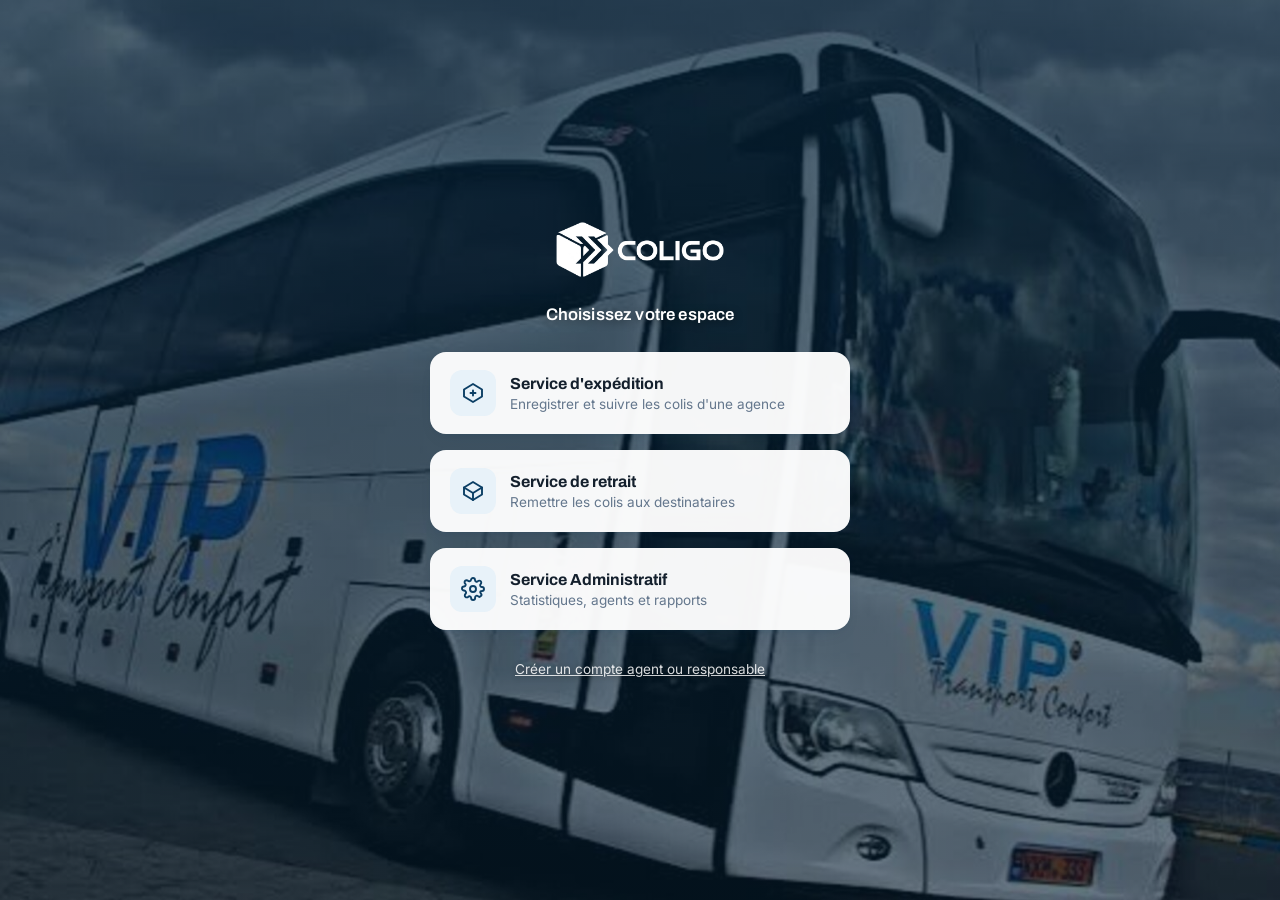
<file: hub.html>
<!DOCTYPE html>
<html lang="fr">
<head>
<meta charset="UTF-8">
<meta name="viewport" content="width=device-width, initial-scale=1.0">
<title>COLIGO — Choisir un espace</title>
<link rel="manifest" href="manifest-agent.json">
<meta name="theme-color" content="#0C3F65">
<link rel="apple-touch-icon" href="assets/icons/apple-touch-icon.png">
<meta name="apple-mobile-web-app-capable" content="yes">
<meta name="apple-mobile-web-app-status-bar-style" content="black-translucent">
<meta name="mobile-web-app-capable" content="yes">
<script src="js/pwa-register.js"></script>
<link rel="icon" type="image/png" href="assets/favicon-coligo.png">
<link rel="stylesheet" href="css/theme.css">
<style>
  body { margin: 0; min-height: 100vh; }
  .hub-wrap {
    min-height: 100vh;
    display: flex;
    flex-direction: column;
    align-items: center;
    justify-content: center;
    padding: 32px 20px;
  }
  .hub-logo { width: 168px; margin-bottom: 28px; }
  .hub-title {
    color: #fff;
    font-family: var(--font-display);
    font-size: 1.05rem;
    font-weight: 600;
    letter-spacing: .01em;
    margin: 0 0 28px;
    text-shadow: 0 2px 10px rgba(0,0,0,.45);
  }
  .hub-grid {
    display: grid;
    gap: 16px;
    width: 100%;
    max-width: 420px;
  }
  .hub-card {
    display: flex;
    align-items: center;
    gap: 14px;
    background: rgba(255,255,255,0.96);
    border-radius: 16px;
    padding: 18px 20px;
    text-decoration: none;
    box-shadow: var(--lift-2);
    transition: transform .15s ease, box-shadow .15s ease;
  }
  .hub-card:hover { transform: translateY(-2px); box-shadow: var(--lift-3); }
  .hub-card-icon {
    width: 46px; height: 46px; border-radius: 12px;
    display: grid; place-items: center;
    background: var(--brand-wash);
    color: var(--brand-deep);
    flex-shrink: 0;
  }
  .hub-card-icon svg { width: 24px; height: 24px; }
  .hub-card-text { min-width: 0; }
  .hub-card-title { font-family: var(--font-display); font-weight: 700; color: var(--ink); font-size: 1rem; }
  .hub-card-sub { color: var(--muted); font-size: .85rem; margin-top: 2px; }
  .hub-foot { margin-top: 28px; text-align: center; }
  .hub-foot a {
    color: #fff; font-size: .85rem; text-decoration: underline;
    opacity: .85; text-shadow: 0 1px 6px rgba(0,0,0,.4);
  }
</style>
</head>
<body class="app-bg">

  <div class="hub-wrap">
    <img src="assets/logo-coligo-blanc.png" alt="COLIGO" class="hub-logo">
    <p class="hub-title">Choisissez votre espace</p>

    <div class="hub-grid">
      <a href="agent.html" class="hub-card">
        <span class="hub-card-icon">
          <svg viewBox="0 0 24 24" fill="none" stroke="currentColor" stroke-width="1.9" stroke-linecap="round" stroke-linejoin="round"><path d="M21 8.5 12 3 3 8.5v7L12 21l9-5.5z"/><path d="M12 9.5v5M9.5 12h5"/></svg>
        </span>
        <span class="hub-card-text">
          <span class="hub-card-title">Service d'expédition</span><br>
          <span class="hub-card-sub">Enregistrer et suivre les colis d'une agence</span>
        </span>
      </a>

      <a href="retrait.html" class="hub-card">
        <span class="hub-card-icon">
          <svg viewBox="0 0 24 24" fill="none" stroke="currentColor" stroke-width="1.9" stroke-linecap="round" stroke-linejoin="round"><path d="M21 8.5 12 3 3 8.5v7L12 21l9-5.5z"/><path d="M3 8.5 12 14l9-5.5M12 14v7"/></svg>
        </span>
        <span class="hub-card-text">
          <span class="hub-card-title">Service de retrait</span><br>
          <span class="hub-card-sub">Remettre les colis aux destinataires</span>
        </span>
      </a>

      <a href="Admin.html" class="hub-card">
        <span class="hub-card-icon">
          <svg viewBox="0 0 24 24" fill="none" stroke="currentColor" stroke-width="1.9" stroke-linecap="round" stroke-linejoin="round"><circle cx="12" cy="12" r="3"/><path d="M19.4 14.5a1.6 1.6 0 0 0 .33 1.78l.06.06a2 2 0 1 1-2.83 2.83l-.06-.06a1.6 1.6 0 0 0-1.78-.33 1.6 1.6 0 0 0-1 1.47V21a2 2 0 1 1-4 0v-.1a1.6 1.6 0 0 0-1.05-1.47 1.6 1.6 0 0 0-1.77.33l-.07.06a2 2 0 1 1-2.83-2.83l.06-.06A1.6 1.6 0 0 0 4.6 14.5 1.6 1.6 0 0 0 3.14 13.5H3a2 2 0 1 1 0-4h.1a1.6 1.6 0 0 0 1.46-1.05 1.6 1.6 0 0 0-.32-1.77l-.07-.07a2 2 0 1 1 2.83-2.83l.06.06a1.6 1.6 0 0 0 1.78.33h.08A1.6 1.6 0 0 0 10 2.74V3a2 2 0 1 1 4 0v.1a1.6 1.6 0 0 0 1 1.46 1.6 1.6 0 0 0 1.78-.32l.06-.07a2 2 0 1 1 2.83 2.83l-.06.06a1.6 1.6 0 0 0-.33 1.78V9a1.6 1.6 0 0 0 1.47 1H21a2 2 0 1 1 0 4h-.1a1.6 1.6 0 0 0-1.47 1z"/></svg>
        </span>
        <span class="hub-card-text">
          <span class="hub-card-title">Service Administratif</span><br>
          <span class="hub-card-sub">Statistiques, agents et rapports</span>
        </span>
      </a>
    </div>

    <div class="hub-foot">
      <a href="signup.html">Créer un compte agent ou responsable</a>
    </div>
  </div>

<script src="js/install.js" defer></script>
</body>
</html>
</file>
<file: css/theme.css>
/* ==========================================================
   COLIGO — socle visuel commun
   ----------------------------------------------------------
   Chargé par TOUTES les pages (index, agent, retrait, Admin,
   signup). Contient :
     1. les couleurs de la marque (une seule source de vérité)
     2. le fond photo + son voile
     3. le rail de navigation latéral (identique agent/retraits)
     4. les réglages typographiques communs

   Logo : assets/logo-coligo.png (version couleur, pour fonds
   clairs) et assets/logo-coligo-blanc.png (version blanche, pour
   les fonds sombres : rails, en-tête de l'accueil client).
   Si vous changez de charte, il suffit de modifier les variables
   ci-dessous : tout le reste de l'application suit.
   ========================================================== */

@import url('https://fonts.googleapis.com/css2?family=Archivo:wght@500;600;700&family=Inter:wght@400;500;600;700&display=swap');

:root {
  /* ---- Bleu de marque (chrome : boutons, liens, états actifs) ---- */
  --brand-deep:   #0C3F65;   /* rails, en-têtes sombres        */
  --brand-dark:   #14537E;   /* survol des actions             */
  --brand:        #1D6FA8;   /* couleur d'action principale    */
  --brand-bright: #368AC8;   /* bleu d'accent (survols, états) */
  --brand-wash:   #E8F2F9;   /* fonds teintés légers           */
  --brand-wash-2: #D3E6F4;

  /* ---- Signalisation : ces couleurs veulent dire quelque chose ---- */
  --st-wait:      #5B6B7F;   --st-wait-bg:   #EDF1F6;  /* Enregistré */
  --st-move:      #0E6F94;   --st-move-bg:   #E2F1F8;  /* En transit */
  --st-ready:     #B4690E;   --st-ready-bg:  #FDF2E2;  /* Disponible */
  --st-done:      #15795A;   --st-done-bg:   #E5F4EF;  /* Retiré     */
  --danger:       #B42318;   --danger-bg:    #FDECEA;
  --ok:           #15795A;   --ok-bg:        #E5F4EF;
  --warn:         #B4690E;   --warn-bg:      #FDF2E2;

  /* ---- Neutres ---- */
  --ink:      #14202D;
  --ink-2:    #33455A;
  --muted:    #64778D;
  --line:     #DCE5EE;
  --line-2:   #EFF3F7;
  --surface:  #FFFFFF;
  --canvas:   #F4F7FA;

  /* ---- Ombres : une seule, déclinée par profondeur ---- */
  --lift-1: 0 1px 2px rgba(12, 63, 101, 0.06);
  --lift-2: 0 2px 4px rgba(12, 63, 101, 0.06), 0 8px 20px -12px rgba(12, 63, 101, 0.22);
  --lift-3: 0 4px 10px rgba(12, 63, 101, 0.08), 0 24px 48px -24px rgba(12, 63, 101, 0.35);

  --rail-w: 252px;

  --font-display: 'Archivo', 'Segoe UI', system-ui, sans-serif;
  --font-body:    'Inter', 'Segoe UI', system-ui, sans-serif;
}

* { box-sizing: border-box; }

/* ==========================================================
   1. Fond photo
   ----------------------------------------------------------
   La photo est volontairement floutée et assombrie (voir le
   filter ci-dessous) : elle sert d'ambiance en arrière-plan, pas
   de visuel à regarder en détail. Pour en changer, il suffit de
   modifier --fond-photo ci-dessous (une URL, ou un fichier posé
   dans assets/, ex. url('assets/fond.jpg')).

   La lisibilité ne dépend pas de la photo :
     - tout le contenu repose sur des cartes blanches opaques ;
     - les rares textes posés directement sur le fond (titres de
       page, en-tête de l'accueil) sont portés par une « plaque »
       claire (.photo-plate), quelle que soit la photo choisie ;
     - si la photo ne charge pas, le dégradé bleu de la marque
       prend le relais.

   Photo actuelle : le car "VIP Transport Confort" blanc que vous avez
   fourni, seul (assets/bus-vip-confort-fond.jpg). Floutée et assombrie
   ci-dessous pour rester une simple ambiance de fond.
   ========================================================== */

:root {
  --fond-photo: url('../assets/bus-vip-confort-fond.jpg');
}

.app-bg::before {
  content: '';
  position: fixed;
  inset: -20px;
  background-color: var(--brand-deep);
  background-image:
    var(--fond-photo),
    linear-gradient(160deg, #0C3F65 0%, #1D6FA8 55%, #368AC8 100%);
  background-size: cover;
  background-position: center;
  background-repeat: no-repeat;
  filter: blur(3px) brightness(0.5) saturate(1.15);
  z-index: -1;
}

/* Plaque de lisibilité : pour le texte posé directement sur la photo. */
.photo-plate,
header:has(> .on-photo) {
  background: rgba(255, 255, 255, 0.90);
  -webkit-backdrop-filter: blur(10px) saturate(1.1);
  backdrop-filter: blur(10px) saturate(1.1);
  border: 1px solid rgba(255, 255, 255, 0.75);
  border-radius: 16px;
  padding: 12px 20px;
  box-shadow: var(--lift-2);
  width: fit-content;
  max-width: 100%;
}
.photo-plate-center { margin-left: auto; margin-right: auto; }

/* Texte sur plaque : couleurs franches. (Le halo blanc ne sert que de
   secours aux navigateurs qui ne connaissent pas :has().) */
.on-photo {
  color: var(--ink);
  text-shadow: 0 1px 0 rgba(255, 255, 255, 0.9), 0 0 14px rgba(255, 255, 255, 0.8);
}
.on-photo-sub {
  color: var(--ink-2);
  text-shadow: 0 1px 0 rgba(255, 255, 255, 0.85);
}
.photo-plate .on-photo, .photo-plate .on-photo-sub,
header:has(> .on-photo) .on-photo, header:has(> .on-photo) .on-photo-sub { text-shadow: none; }

/* Logo COLIGO : image transparente, hauteur fixée, largeur automatique. */
.brand-img { display: block; height: auto; width: auto; max-width: 100%; }
.brand-img-sm { height: 26px; }
.brand-img-md { height: 34px; }
.brand-img-lg { height: 44px; }

/* ==========================================================
   2. Typographie
   ========================================================== */

body {
  font-family: var(--font-body);
  color: var(--ink);
  -webkit-font-smoothing: antialiased;
  text-rendering: optimizeLegibility;
}

h1, h2, h3, .display {
  font-family: var(--font-display);
  letter-spacing: -0.014em;
}

/* Numéros de suivi, montants, dates : chiffres de largeur fixe,
   pour qu'ils s'alignent en colonne dans les tableaux. */
table, .nums, input[type="number"], .numero, td, th {
  font-variant-numeric: tabular-nums;
  font-feature-settings: 'tnum' 1;
}

.numero {
  font-family: var(--font-display);
  font-weight: 600;
  letter-spacing: 0.01em;
}

/* ==========================================================
   3. Rail de navigation latéral
   ----------------------------------------------------------
   Utilisé tel quel par agent.html et retrait.html, et repris
   à l'identique par .admin-sidebar dans css/admin.css.
   ========================================================== */

.rail {
  background: linear-gradient(175deg, var(--brand-deep) 0%, #08314F 100%);
  color: #E6EFF7;
}

.rail-brand-name {
  font-family: var(--font-display);
  font-weight: 700;
  color: #FFFFFF;
  letter-spacing: -0.02em;
}
.rail-brand-sub {
  font-size: 0.68rem;
  color: #8FB4D2;
  letter-spacing: 0.02em;
}

.rail-item {
  display: flex;
  align-items: flex-start;   /* l'icône reste alignée sur la 1re ligne
                                quand le libellé passe sur deux lignes */
  gap: 11px;
  line-height: 1.35;
  width: 100%;
  text-align: left;
  padding: 11px 14px;
  border-radius: 9px;
  font-size: 0.895rem;
  font-weight: 500;
  color: #B9D0E4;
  background: transparent;
  border: 0;
  border-left: 3px solid transparent;
  cursor: pointer;
  transition: background 0.15s, color 0.15s;
}
.rail-item:hover { background: rgba(255, 255, 255, 0.07); color: #FFFFFF; }
.rail-item.is-active {
  background: rgba(54, 138, 200, 0.22);
  border-left-color: var(--brand-bright);
  color: #FFFFFF;
  font-weight: 600;
}
.rail-item svg { width: 17px; height: 17px; flex: none; opacity: 0.9; margin-top: 1px; }
.rail-item.is-active svg { opacity: 1; }

.rail-divider { border-top: 1px solid rgba(255, 255, 255, 0.13); }

.rail-avatar {
  background: var(--brand-bright);
  color: #052033;
  font-family: var(--font-display);
  font-weight: 700;
}
.rail-who-name { color: #FFFFFF; }
.rail-who-sub  { color: #8FB4D2; }

.rail-logout {
  color: #C2D6E7;
}
.rail-logout:hover {
  background: rgba(180, 35, 24, 0.24);
  color: #FFD9D5;
}

/* ==========================================================
   4. Détails partagés
   ========================================================== */

/* Messages d'état (utilisés par signup.js). Ils disent ce qui s'est
   passé et comment s'en sortir : ni excuse, ni formulation vague. */
.error-box {
  background: var(--danger-bg); color: var(--danger);
  border: 1px solid #F6C9C4; border-radius: 10px;
  padding: 11px 14px; font-size: 0.88rem; margin-bottom: 14px;
}
.success-box {
  background: var(--ok-bg); color: var(--ok);
  border: 1px solid #B9E2D3; border-radius: 10px;
  padding: 11px 14px; font-size: 0.88rem; margin-bottom: 14px;
}
.success-box a { color: var(--ok); font-weight: 600; text-decoration: underline; }

:focus-visible {
  outline: 2px solid var(--brand-bright);
  outline-offset: 2px;
  border-radius: 4px;
}

.btn-spinner {
  display: inline-block;
  width: 13px; height: 13px;
  margin-right: 6px;
  vertical-align: -2px;
  border: 2px solid currentColor;
  border-right-color: transparent;
  border-radius: 50%;
  animation: btn-spin 0.6s linear infinite;
}
@keyframes btn-spin { to { transform: rotate(360deg); } }

/* Barres de défilement discrètes, dans le ton de l'interface. */
/* Tableaux un peu plus denses partout : moins de risque de dépassement
   horizontal, tout en restant lisible. */
table { font-size: 0.86em; }
table th, table td { padding-top: 0.5rem; padding-bottom: 0.5rem; }

* {
  scrollbar-width: thin;
  scrollbar-color: #B9C7D6 transparent;
}
*::-webkit-scrollbar { width: 9px; height: 9px; }
*::-webkit-scrollbar-track { background: transparent; }
*::-webkit-scrollbar-thumb {
  background: #B9C7D6;
  border-radius: 99px;
  border: 2px solid transparent;
  background-clip: content-box;
}
*::-webkit-scrollbar-thumb:hover { background: #93A6B9; background-clip: content-box; }

@media (prefers-reduced-motion: reduce) {
  *, *::before, *::after {
    animation-duration: 0.01ms !important;
    animation-iteration-count: 1 !important;
    transition-duration: 0.01ms !important;
  }
}

/* ==========================================================
   5. Messagerie interne (agent.html, retrait.html, Admin.html)
   ----------------------------------------------------------
   Le composant est construit par js/messagerie.js et stylé ICI,
   sans dépendre ni de Tailwind ni de admin.css : c'est ce qui le
   rend identique dans les trois espaces.
   ========================================================== */

.msg-badge {
  display: inline-flex; align-items: center; justify-content: center;
  min-width: 18px; height: 18px; padding: 0 5px;
  border-radius: 999px;
  background: var(--danger);
  color: #fff;
  font-size: 0.68rem; font-weight: 700;
  margin-left: auto;
}
/* Sélecteur à deux classes : l'emporte toujours sur .msg-badge, quel que
   soit l'ordre de chargement entre theme.css et le Tailwind du CDN. */
.msg-badge.hidden { display: none; }


/* ==========================================================
   Messagerie — présentation façon WhatsApp
   ----------------------------------------------------------
   Deux colonnes : liste des discussions à gauche, conversation
   ouverte (bulles) à droite. Sur mobile, une seule colonne à la
   fois (on bascule entre les deux). Construit par js/messagerie.js.
   ========================================================== */

.msg-shell {
  --wa-header: #075E54;
  --wa-header-dark: #054C40;
  --wa-bg: #E9E0D3;
  --wa-sent: #DCF8C6;
  --wa-received: #FFFFFF;
  --wa-accent: #25D366;
  font-family: var(--font-body); color: var(--ink);
  border: 1px solid var(--line);
  border-radius: 14px;
  overflow: hidden;
  box-shadow: var(--lift-2, 0 2px 10px rgba(12,63,101,0.08));
  display: flex;
  height: min(74vh, 640px);
  min-height: 420px;
  background: var(--surface);
}
.msg-shell *, .msg-shell *::before, .msg-shell *::after { box-sizing: border-box; }
.msg-shell [hidden] { display: none !important; }

/* ---------- Colonne de gauche : liste des discussions ---------- */

.msg-sidebar {
  width: 340px; flex: none;
  display: flex; flex-direction: column;
  border-right: 1px solid var(--line);
  background: var(--surface);
}
.msg-sidebar-head {
  background: var(--wa-header); color: #fff;
  padding: 16px 18px;
  display: flex; align-items: center; justify-content: space-between; gap: 10px;
}
.msg-sidebar-head h3 { margin: 0; font-size: 1.05rem; font-weight: 700; }
.msg-nouvelle-btn {
  display: inline-flex; align-items: center; justify-content: center;
  width: 34px; height: 34px; border-radius: 50%;
  background: rgba(255,255,255,0.14); border: none; color: #fff; cursor: pointer;
}
.msg-nouvelle-btn:hover { background: rgba(255,255,255,0.24); }
.msg-nouvelle-btn svg { width: 18px; height: 18px; }

.msg-conv-liste { flex: 1; overflow-y: auto; }
.msg-conv-empty { color: var(--muted); font-size: 0.88rem; padding: 24px 18px; text-align: center; }

.msg-conv-item {
  display: flex; align-items: center; gap: 12px;
  padding: 12px 16px; cursor: pointer;
  border-bottom: 1px solid var(--line-2);
  background: transparent;
}
.msg-conv-item:hover { background: var(--brand-wash); }
.msg-conv-item.is-active { background: var(--brand-wash-2); }

.msg-avatar {
  flex: none; width: 44px; height: 44px; border-radius: 50%;
  display: flex; align-items: center; justify-content: center;
  color: #fff; font-weight: 700; font-size: 0.95rem;
  background: var(--brand-bright);
}
.msg-avatar.is-broadcast { background: var(--wa-header); }
.msg-avatar svg { width: 22px; height: 22px; }

.msg-conv-body { flex: 1; min-width: 0; }
.msg-conv-top { display: flex; align-items: baseline; justify-content: space-between; gap: 8px; }
.msg-conv-nom { font-weight: 600; font-size: 0.93rem; color: var(--ink); white-space: nowrap; overflow: hidden; text-overflow: ellipsis; }
.msg-conv-heure { font-size: 0.72rem; color: var(--muted); flex: none; }
.msg-conv-bottom { display: flex; align-items: center; justify-content: space-between; gap: 8px; margin-top: 2px; }
.msg-conv-apercu {
  font-size: 0.83rem; color: var(--muted);
  white-space: nowrap; overflow: hidden; text-overflow: ellipsis;
}
.msg-conv-badge {
  flex: none; min-width: 20px; height: 20px; padding: 0 6px;
  border-radius: 999px; background: var(--wa-accent); color: #fff;
  font-size: 0.7rem; font-weight: 700;
  display: flex; align-items: center; justify-content: center;
}

/* ---------- Colonne de droite : conversation ouverte ---------- */

.msg-thread { flex: 1; display: flex; flex-direction: column; min-width: 0; background: var(--wa-bg); }
.msg-thread-vide {
  flex: 1; display: flex; flex-direction: column; align-items: center; justify-content: center;
  color: var(--muted); font-size: 0.9rem; gap: 10px; text-align: center; padding: 20px;
}
.msg-thread-vide svg { width: 56px; height: 56px; opacity: 0.35; }

.msg-thread-head {
  background: var(--wa-header); color: #fff;
  padding: 10px 16px; display: flex; align-items: center; gap: 12px; flex: none;
}
.msg-retour {
  display: none; background: none; border: none; color: #fff; cursor: pointer; padding: 4px;
}
.msg-retour svg { width: 22px; height: 22px; }
.msg-thread-nom { font-weight: 600; font-size: 0.98rem; }
.msg-thread-sous { font-size: 0.76rem; opacity: 0.85; }

.msg-bulles {
  flex: 1; overflow-y: auto; padding: 16px 5%;
  display: flex; flex-direction: column; gap: 3px;
}
.msg-bulle-ligne { display: flex; margin: 3px 0; }
.msg-bulle-ligne.is-sent { justify-content: flex-end; }
.msg-bulle-ligne.is-received { justify-content: flex-start; }

.msg-bulle {
  max-width: 68%; padding: 7px 9px 6px 10px;
  border-radius: 9px;
  box-shadow: 0 1px 1px rgba(0,0,0,0.08);
  font-size: 0.88rem; line-height: 1.4;
  position: relative;
}
.msg-bulle.is-sent { background: var(--wa-sent); border-top-right-radius: 2px; }
.msg-bulle.is-received { background: var(--wa-received); border-top-left-radius: 2px; }
.msg-bulle-auteur { font-size: 0.78rem; font-weight: 700; color: var(--brand-bright); margin-bottom: 2px; }
.msg-bulle-texte { white-space: pre-wrap; overflow-wrap: anywhere; color: #111b21; margin: 0; }
.msg-bulle-pied {
  display: flex; align-items: center; justify-content: flex-end; gap: 4px;
  font-size: 0.68rem; color: rgba(0,0,0,0.45); margin-top: 2px; margin-left: 12px; float: right;
}
.msg-bulle-pied svg { width: 15px; height: 15px; }
.msg-bulle-supprimer {
  position: absolute; top: -8px; right: -8px;
  width: 22px; height: 22px; border-radius: 50%;
  background: var(--surface); border: 1px solid var(--line); color: var(--danger);
  display: none; align-items: center; justify-content: center; cursor: pointer;
  box-shadow: 0 1px 4px rgba(0,0,0,0.15);
}
.msg-bulle:hover .msg-bulle-supprimer { display: flex; }
.msg-bulle-supprimer svg { width: 12px; height: 12px; }
.msg-bulle.is-received .msg-bulle-supprimer { right: auto; left: -8px; }
/* Écrans tactiles : pas de survol, la corbeille reste visible (discrète). */
@media (hover: none) { .msg-bulle-supprimer { display: flex; opacity: 0.75; } }
.msg-vider-btn {
  display: inline-flex; align-items: center; gap: 6px; flex: none;
  background: rgba(255,255,255,0.14); color: #fff; border: 1px solid rgba(255,255,255,0.3);
  border-radius: 999px; padding: 5px 12px; font-size: 0.78rem; font-weight: 600; cursor: pointer;
}
.msg-vider-btn:hover { background: rgba(255,255,255,0.26); }
.msg-vider-btn svg { width: 14px; height: 14px; }
@media (max-width: 480px) { .msg-vider-btn span { display: none; } }

.msg-jour-separateur {
  align-self: center; background: rgba(255,255,255,0.85); color: var(--muted);
  font-size: 0.72rem; font-weight: 600; padding: 4px 12px; border-radius: 8px;
  margin: 10px 0; box-shadow: 0 1px 1px rgba(0,0,0,0.08);
}

.msg-lecture-seule {
  text-align: center; font-size: 0.78rem; color: var(--muted);
  background: var(--brand-wash); padding: 8px 14px; margin: 0 5% 10px;
  border-radius: 8px;
}

.msg-saisie {
  flex: none; background: var(--surface); border-top: 1px solid var(--line);
  padding: 10px 14px; display: flex; align-items: flex-end; gap: 10px;
}
.msg-saisie textarea {
  flex: 1; resize: none; max-height: 120px;
  border: 1px solid var(--line); border-radius: 20px;
  padding: 10px 16px; font: inherit; font-size: 0.9rem; line-height: 1.35;
  background: var(--line-2); color: var(--ink);
}
.msg-saisie textarea:focus { outline: none; border-color: var(--brand-bright); background: var(--surface); }
.msg-saisie textarea:disabled { opacity: 0.6; cursor: not-allowed; }
.msg-envoyer-btn {
  flex: none; width: 40px; height: 40px; border-radius: 50%; border: none;
  background: var(--wa-accent); color: #fff; cursor: pointer;
  display: flex; align-items: center; justify-content: center;
}
.msg-envoyer-btn:hover { background: #1FAE55; }
.msg-envoyer-btn:disabled { opacity: 0.5; cursor: default; }
.msg-envoyer-btn svg { width: 19px; height: 19px; margin-left: 2px; }

.msg-thread-erreur {
  margin: 0 5% 8px; padding: 8px 13px; border-radius: 9px; font-size: 0.83rem;
  background: var(--danger-bg); color: var(--danger);
}

/* ---------- Fenêtre "Nouvelle discussion" ---------- */

.msg-nouvelle-overlay {
  position: absolute; inset: 0; background: rgba(0,0,0,0.35);
  display: flex; align-items: center; justify-content: center; z-index: 20;
  border-radius: 14px;
}
.msg-nouvelle-panneau {
  background: var(--surface); border-radius: 12px; width: min(380px, 90%);
  max-height: 80%; display: flex; flex-direction: column; overflow: hidden;
  box-shadow: var(--lift-3);
}
.msg-nouvelle-tete {
  background: var(--wa-header); color: #fff; padding: 14px 18px;
  display: flex; align-items: center; justify-content: space-between;
}
.msg-nouvelle-tete h4 { margin: 0; font-size: 1rem; font-weight: 700; }
.msg-nouvelle-fermer { background: none; border: none; color: #fff; cursor: pointer; padding: 4px; }
.msg-nouvelle-fermer svg { width: 18px; height: 18px; }
.msg-nouvelle-liste { overflow-y: auto; padding: 6px 0; }
.msg-nouvelle-groupe-titre {
  font-size: 0.72rem; font-weight: 700; text-transform: uppercase; letter-spacing: 0.04em;
  color: var(--muted); padding: 10px 18px 4px;
}
.msg-nouvelle-item {
  display: flex; align-items: center; gap: 12px; padding: 9px 18px; cursor: pointer;
}
.msg-nouvelle-item:hover { background: var(--brand-wash); }
.msg-nouvelle-item .msg-conv-nom { display: block; }
.msg-nouvelle-item .msg-conv-sous { font-size: 0.78rem; color: var(--muted); }

/* ---------- Bouton cloche (barre du haut, en dehors du composant) ---------- */

.msg-cloche {
  display: inline-flex; align-items: center; gap: 8px;
  padding: 9px 14px; border-radius: 10px;
  border: 1px solid var(--line); background: var(--surface); color: var(--ink);
  cursor: pointer; font: inherit; font-size: 0.88rem; font-weight: 500;
}
.msg-cloche svg { width: 19px; height: 19px; flex: none; }
.msg-cloche:hover { background: var(--brand-wash); }

@media (max-width: 760px) {
  .msg-shell { height: min(80vh, 640px); border-radius: 10px; }
  .msg-sidebar { width: 100%; border-right: none; }
  .msg-sidebar, .msg-thread { display: none; }
  .msg-shell.is-thread-open .msg-thread { display: flex; }
  .msg-shell:not(.is-thread-open) .msg-sidebar { display: flex; }
  .msg-retour { display: inline-flex; align-items: center; justify-content: center; }
  .msg-bulle { max-width: 82%; }
}



/* ==========================================================
   Tableaux ajustés à la largeur de l'écran
   ----------------------------------------------------------
   Les classes tf-1 / tf-2 sont posées automatiquement par js/ui-helpers.js
   quand un tableau est trop large (voir ce fichier pour le principe).
   ========================================================== */

/* Niveau 1 : resserré (numéros, téléphones et montants d'un seul tenant) */
table.tf-1 { font-size: 0.8rem; }
table.tf-1 thead th {
  white-space: normal; padding: 7px 6px; font-size: 0.66rem; line-height: 1.25; letter-spacing: 0.02em;
}
table.tf-1 tbody td {
  white-space: normal; padding: 8px 6px; vertical-align: top; line-height: 1.35; overflow-wrap: break-word;
}
table.tf-1 tbody td.tf-nb, table.tf-1 tbody .tf-nb { white-space: nowrap; }
table.tf-1 .cell-desc { max-width: none; }
table.tf-1 tbody td .badge-statut { padding: 2px 8px; font-size: 0.68rem; }

/* Niveau 2 : plus serré (téléphones et montants peuvent passer sur deux lignes, entre les mots) */
table.tf-2 { font-size: 0.76rem; }
table.tf-2 thead th {
  white-space: normal; padding: 6px 5px; font-size: 0.62rem; line-height: 1.2; letter-spacing: 0.01em;
}
table.tf-2 tbody td {
  white-space: normal; padding: 7px 5px; vertical-align: top; line-height: 1.32; overflow-wrap: break-word;
}
table.tf-2 tbody td.tf-nb, table.tf-2 tbody .tf-nb { white-space: normal; }
table.tf-2 .cell-desc { max-width: none; }
table.tf-2 tbody td .badge-statut { padding: 2px 7px; font-size: 0.64rem; }

/* ==========================================================
   Espace agent — carte « Aperçu du jour » et météo
   ========================================================== */
.apercu-carte {
  background: linear-gradient(145deg, #0C3F65 0%, #1D6FA8 70%, #368AC8 100%);
  color: #fff;
  box-shadow: var(--lift-2, 0 10px 24px -12px rgba(12,63,101,.45));
  min-height: 168px;
}
.apercu-agence {
  font-family: 'Archivo', 'Segoe UI', system-ui, sans-serif;
  font-size: clamp(1.45rem, 2.4vw, 1.9rem);
  font-weight: 800;
  line-height: 1.08;
  letter-spacing: -0.01em;
}
.apercu-date { font-size: 1.05rem; font-weight: 700; line-height: 1.25; }
.apercu-heure {
  font-size: 0.9rem; font-weight: 600; color: rgba(255,255,255,.8);
  font-variant-numeric: tabular-nums;
}

/* ---------- Carte météo : fond animé + texte adapté ---------- */
.meteo-carte {
  position: relative;
  overflow: hidden;
  isolation: isolate;
  min-height: 168px;
  box-shadow: var(--lift-2, 0 10px 24px -12px rgba(12,63,101,.45));
  border: 1px solid rgba(255,255,255,.35);
}
.meteo-fond { position: absolute; inset: 0; z-index: -1; overflow: hidden; }
.meteo-contenu { position: relative; }
.mf-ciel { position: absolute; inset: 0; transition: background .8s ease; }
.mf-voile { position: absolute; inset: 0; }

/* Ciels */
.meteo-scene-soleil .mf-ciel      { background: linear-gradient(160deg, #1B78C9 0%, #3E9BE0 55%, #7CC3F2 100%); }
.meteo-scene-nuageux .mf-ciel     { background: linear-gradient(160deg, #2A6FA8 0%, #5A93C2 60%, #93B9D8 100%); }
.meteo-scene-couvert .mf-ciel     { background: linear-gradient(160deg, #4B5D72 0%, #6E8095 60%, #8D9CAD 100%); }
.meteo-scene-bruine .mf-ciel      { background: linear-gradient(160deg, #405468 0%, #62788E 100%); }
.meteo-scene-pluie .mf-ciel       { background: linear-gradient(160deg, #2D3E52 0%, #4A6078 60%, #5E7389 100%); }
.meteo-scene-pluie-nuit .mf-ciel  { background: linear-gradient(160deg, #0E1726 0%, #1E2D44 100%); }
.meteo-scene-orage .mf-ciel       { background: linear-gradient(160deg, #161C2B 0%, #2B3548 55%, #3C4659 100%); }
.meteo-scene-brouillard .mf-ciel  { background: linear-gradient(160deg, #C9D3DD 0%, #E3E8EE 100%); }
.meteo-scene-nuit .mf-ciel        { background: linear-gradient(160deg, #0A1430 0%, #172A55 60%, #25407A 100%); }
.meteo-scene-nuit-nuageux .mf-ciel{ background: linear-gradient(160deg, #111A2E 0%, #26334D 100%); }

/* Voile de lisibilité : plus dense du côté du texte */
.meteo-texte-sombre .mf-voile { background: linear-gradient(90deg, rgba(5,15,30,.42) 0%, rgba(5,15,30,.18) 55%, rgba(5,15,30,.05) 100%); }
.meteo-texte-clair  .mf-voile { background: linear-gradient(90deg, rgba(255,255,255,.55) 0%, rgba(255,255,255,.2) 60%, rgba(255,255,255,0) 100%); }

/* Couleurs du texte selon le fond */
.meteo-texte-sombre { color: #fff; }
.meteo-texte-sombre .meteo-titre { color: #fff; text-shadow: 0 1px 3px rgba(0,0,0,.35); }
.meteo-texte-sombre .meteo-sous  { color: rgba(255,255,255,.88); text-shadow: 0 1px 2px rgba(0,0,0,.35); }
.meteo-texte-sombre .meteo-temp  { color: #fff; text-shadow: 0 2px 8px rgba(0,0,0,.3); }
.meteo-texte-clair { color: #0F2A44; }
.meteo-texte-clair .meteo-titre { color: #0F2A44; }
.meteo-texte-clair .meteo-sous  { color: #334B63; }
.meteo-texte-clair .meteo-temp  { color: #0C3F65; }

.meteo-temp {
  font-family: 'Archivo', 'Segoe UI', system-ui, sans-serif;
  font-size: 2rem; font-weight: 800; line-height: 1.05;
  font-variant-numeric: tabular-nums;
}
.meteo-icone-principale svg { filter: drop-shadow(0 3px 6px rgba(0,0,0,.25)); }

/* Villes : petites pastilles « verre dépoli », défilement horizontal si besoin */
.meteo-villes {
  display: flex; gap: 6px; overflow-x: auto; padding-bottom: 2px;
  scrollbar-width: thin;
}
.meteo-ville {
  flex: 0 0 auto;
  display: flex; align-items: center; gap: 6px;
  padding: 5px 9px 5px 6px;
  border-radius: 10px;
  -webkit-backdrop-filter: blur(6px); backdrop-filter: blur(6px);
}
.meteo-texte-sombre .meteo-ville { background: rgba(255,255,255,.16); border: 1px solid rgba(255,255,255,.28); }
.meteo-texte-clair  .meteo-ville { background: rgba(255,255,255,.65); border: 1px solid rgba(15,42,68,.12); }
.meteo-ville-nom  { font-size: 10.5px; line-height: 1.1; opacity: .9; max-width: 78px; }
.meteo-ville-temp { font-size: 13px; font-weight: 700; line-height: 1.15; font-variant-numeric: tabular-nums; }

/* Soleil */
.mf-soleil {
  position: absolute; top: -34px; right: -26px; width: 130px; height: 130px; border-radius: 50%;
  background: radial-gradient(circle, #FFE58A 0%, #FFC83D 45%, rgba(255,200,61,0) 72%);
  animation: mf-pulse 5s ease-in-out infinite;
}
.meteo-scene-nuageux .mf-soleil { opacity: .8; }
.mf-rayons {
  position: absolute; inset: -40px; border-radius: 50%;
  background: repeating-conic-gradient(rgba(255,230,140,.28) 0deg 8deg, transparent 8deg 22deg);
  -webkit-mask: radial-gradient(circle, #000 30%, transparent 70%); mask: radial-gradient(circle, #000 30%, transparent 70%);
  animation: mf-tourne 40s linear infinite;
}
/* Lune et étoiles */
.mf-lune {
  position: absolute; top: 14px; right: 26px; width: 46px; height: 46px; border-radius: 50%;
  box-shadow: inset -12px 4px 0 0 #F3F0D7; filter: drop-shadow(0 0 12px rgba(243,240,215,.45));
}
.mf-etoile {
  position: absolute; width: 2px; height: 2px; border-radius: 50%; background: #fff;
  animation: mf-scintille 3s ease-in-out infinite;
}
/* Nuages */
.mf-nuage {
  position: absolute; left: -40%; width: 150px; height: 46px; border-radius: 46px;
  background: rgba(255,255,255,.78);
  transform: scale(var(--echelle, 1));
  animation: mf-derive 55s linear infinite;
}
.mf-nuage::before, .mf-nuage::after { content: ""; position: absolute; background: inherit; border-radius: 50%; }
.mf-nuage::before { width: 62px; height: 62px; top: -30px; left: 24px; }
.mf-nuage::after  { width: 82px; height: 82px; top: -44px; left: 62px; }
.meteo-scene-couvert .mf-nuage, .meteo-scene-bruine .mf-nuage { background: rgba(214,222,232,.55); }
.meteo-scene-pluie .mf-nuage, .meteo-scene-pluie-nuit .mf-nuage,
.meteo-scene-orage .mf-nuage, .meteo-scene-nuit-nuageux .mf-nuage { background: rgba(120,135,158,.45); }
.meteo-scene-brouillard .mf-nuage { background: rgba(255,255,255,.7); }
/* Pluie */
.mf-pluie { position: absolute; inset: 0; transform: rotate(8deg) scale(1.15); }
.mf-pluie span {
  position: absolute; top: -20%; width: 1.5px; height: 16px; border-radius: 2px;
  background: linear-gradient(to bottom, rgba(210,230,255,0), rgba(210,230,255,.95));
  animation: mf-tombe .8s linear infinite;
}
.meteo-scene-bruine .mf-pluie span { height: 8px; }
/* Orage */
.mf-eclair { position: absolute; inset: 0; background: rgba(235,240,255,.9); opacity: 0; animation: mf-flash 7s infinite; }
.mf-foudre {
  position: absolute; top: 6px; right: 18%; width: 26px; height: 78px; fill: #FFE68A;
  filter: drop-shadow(0 0 10px rgba(255,230,138,.9)); opacity: 0; animation: mf-flash 7s infinite;
}
/* Brouillard */
.mf-brume { position: absolute; left: -50%; width: 200%; height: 40px; border-radius: 40px; background: rgba(255,255,255,.6); filter: blur(10px); }
.mf-brume-1 { top: 35%; animation: mf-glisse 18s ease-in-out infinite alternate; }
.mf-brume-2 { top: 68%; animation: mf-glisse 24s ease-in-out infinite alternate-reverse; }

@keyframes mf-tourne { to { transform: rotate(360deg); } }
@keyframes mf-pulse { 0%,100% { transform: scale(1); } 50% { transform: scale(1.06); } }
@keyframes mf-scintille { 0%,100% { opacity: .25; } 50% { opacity: 1; } }
@keyframes mf-derive { from { left: -40%; } to { left: 110%; } }
@keyframes mf-tombe { from { transform: translateY(0); } to { transform: translateY(260px); } }
@keyframes mf-flash {
  0%, 88%, 100% { opacity: 0; }
  89% { opacity: .85; } 90% { opacity: .1; } 91.5% { opacity: .7; } 93% { opacity: 0; }
}
@keyframes mf-glisse { from { transform: translateX(-8%); } to { transform: translateX(8%); } }

@media (prefers-reduced-motion: reduce) {
  .meteo-fond *, .meteo-fond *::before, .meteo-fond *::after { animation: none !important; }
}

/* ==========================================================
   Cartes « Aperçu du jour » + météo : rangée réutilisable
   (Service d'expédition, Service de retrait, Service Administratif)
   Les classes ci-dessous rendent la météo identique même sur la page
   Administration, qui n'utilise pas Tailwind.
   ========================================================== */
.apercu-rangee { display: grid; grid-template-columns: 1fr; gap: 16px; margin-bottom: 24px; }
@media (min-width: 1024px) { .apercu-rangee { grid-template-columns: 2fr 3fr; } }
.apercu-carte { border-radius: 16px; padding: 20px; display: flex; flex-direction: column; justify-content: space-between; }
.apercu-libelle { font-size: 11px; font-weight: 600; text-transform: uppercase; letter-spacing: .14em; color: rgba(255,255,255,.75); }
.apercu-sous { font-size: 12px; color: rgba(255,255,255,.8); margin-top: 6px; }
.apercu-bas { margin-top: 16px; }
.meteo-carte { border-radius: 16px; }
.meteo-contenu { padding: 20px; }
.meteo-entete { display: flex; align-items: center; justify-content: space-between; gap: 12px; margin-bottom: 8px; }
.meteo-entete h2 { margin: 0; font-size: 14px; font-weight: 600; }
.meteo-carte .flex { display: flex; }
.meteo-carte .items-center { align-items: center; }
.meteo-carte .items-baseline { align-items: baseline; }
.meteo-carte .flex-wrap { flex-wrap: wrap; }
.meteo-carte .gap-3 { gap: 12px; }
.meteo-carte .gap-2\.5 { gap: 10px; }
.meteo-carte .shrink-0 { flex-shrink: 0; }
.meteo-carte .min-w-0 { min-width: 0; }
.meteo-carte .text-xs { font-size: 12px; }
.meteo-carte .text-sm { font-size: 14px; }
.meteo-carte .text-\[11px\] { font-size: 11px; }
.meteo-carte .font-semibold { font-weight: 600; }
.meteo-carte .mt-0\.5 { margin-top: 2px; }
.meteo-carte .truncate { overflow: hidden; text-overflow: ellipsis; white-space: nowrap; }
.meteo-carte .inline-block { display: inline-block; }
.meteo-carte .w-1\.5 { width: 6px; }
.meteo-carte .h-1\.5 { height: 6px; }
.meteo-carte .rounded-full { border-radius: 9999px; }
.meteo-carte .bg-emerald-400 { background: #34d399; }
.meteo-carte .mr-1\.5 { margin-right: 6px; }
.meteo-carte .align-middle { vertical-align: middle; }

/* « Changer d'espace » : visible uniquement sur téléphone/tablette (menu
   déroulant), masqué sur ordinateur dans tous les espaces. */
.btn-changer-espace { display: none !important; }
@media (max-width: 1023px) { .rail-item.btn-changer-espace { display: flex !important; } }
@media (max-width: 1023px) { .admin-nav-item.btn-changer-espace { display: flex !important; } }

/* ==========================================================
   5. Couche de finition (design system v2)
   ----------------------------------------------------------
   Jetons d'espacement/rayons, états d'interaction, tableaux,
   fenêtres, mobile. Purement visuel : aucune logique modifiée.
   ========================================================== */

:root {
  --r-sm: 8px; --r-md: 12px; --r-lg: 16px;
  --sp-1: 4px; --sp-2: 8px; --sp-3: 12px; --sp-4: 16px; --sp-5: 24px; --sp-6: 32px;
  --ring: 0 0 0 3px rgba(29, 111, 168, 0.28);
  --ease: cubic-bezier(.2, .7, .2, 1);
}

/* Fond : la photo reste, mais plus nette et plus calme (plus de flou lourd). */
.app-bg::before { filter: brightness(0.62) saturate(1.05); inset: 0; }
.app-bg::after {
  content: ''; position: fixed; inset: 0; z-index: -1; pointer-events: none;
  background: linear-gradient(180deg, rgba(8, 49, 79, .55), rgba(8, 49, 79, .35));
}

/* Focus clavier visible et uniforme */
:where(a, button, input, select, textarea, summary, [tabindex]):focus-visible {
  outline: none; box-shadow: var(--ring); border-radius: var(--r-sm);
}
:where(input, select, textarea):focus { border-color: var(--brand-bright); }

/* Boutons : états hover / active / disabled / loading */
.admin-btn, button[class*="btn"], .btn {
  transition: background .15s var(--ease), box-shadow .15s var(--ease), transform .08s var(--ease);
}
.admin-btn { border-radius: var(--r-sm); box-shadow: var(--lift-1); }
.admin-btn:hover:not(:disabled) { box-shadow: var(--lift-2); }
.admin-btn:active:not(:disabled) { transform: translateY(1px); box-shadow: none; }
.admin-btn:disabled, button:disabled { opacity: .5; cursor: not-allowed; }
.is-loading { position: relative; color: transparent !important; pointer-events: none; }
.is-loading::after {
  content: ''; position: absolute; inset: 0; margin: auto; width: 18px; height: 18px;
  border: 2px solid rgba(255,255,255,.4); border-top-color: #fff; border-radius: 50%;
  animation: coligo-spin .7s linear infinite;
}
@keyframes coligo-spin { to { transform: rotate(360deg); } }

/* Champs */
.admin-field input, .admin-field select, .admin-field textarea {
  border-radius: var(--r-sm); transition: border-color .15s, box-shadow .15s;
}
.admin-field input:hover, .admin-field select:hover { border-color: #B9C8D8; }
input:disabled, select:disabled, textarea:disabled { background: var(--canvas); color: var(--muted); }
:where(input, select, textarea):user-invalid { border-color: var(--danger); }
:where(input, select, textarea):user-invalid:focus { box-shadow: 0 0 0 3px rgba(180, 35, 24, .18); }

/* Cartes et fenêtres */
.admin-auth-box, .card, .carte { border-radius: var(--r-lg); }
[role="dialog"], .modal-box, .modal-card { border-radius: var(--r-lg); box-shadow: var(--lift-3); }

/* Tableaux : en-tête lisible, survol de ligne, séparateurs discrets */
table { border-collapse: separate; border-spacing: 0; width: 100%; }
table thead th {
  background: var(--canvas); color: var(--ink-2); font-weight: 600; font-size: .78rem;
  letter-spacing: .01em; text-align: left; border-bottom: 1px solid var(--line);
  position: sticky; top: 0; z-index: 1;
}
table tbody td { border-bottom: 1px solid var(--line-2); }
table tbody tr { transition: background .12s; }
table tbody tr:hover { background: var(--brand-wash); }
table tbody tr:last-child td { border-bottom: 0; }

/* États vides et chargement */
.table-state, .empty-state { color: var(--muted); text-align: center; padding: 36px 12px; }
.skeleton {
  background: linear-gradient(90deg, var(--line-2) 25%, var(--line) 37%, var(--line-2) 63%);
  background-size: 400% 100%; animation: coligo-shimmer 1.3s ease infinite; border-radius: var(--r-sm);
}
@keyframes coligo-shimmer { 0% { background-position: 100% 50%; } 100% { background-position: 0 50%; } }

/* Barres de défilement fines */
* { scrollbar-width: thin; scrollbar-color: #B9C8D8 transparent; }

/* Mobile : cibles tactiles confortables, pas de zoom iOS, zones sûres */
@media (max-width: 640px) {
  input, select, textarea { font-size: 16px !important; }
  .admin-btn, button, .rail-item { min-height: 44px; }
  .admin-auth-box { padding: 26px 20px; border-radius: var(--r-md); }
  body { padding-bottom: env(safe-area-inset-bottom, 0); }
}
@media (min-width: 1600px) { :root { --rail-w: 272px; } }

/* Respect de « réduire les animations » */
@media (prefers-reduced-motion: reduce) {
  *, *::before, *::after { animation-duration: .01ms !important; animation-iteration-count: 1 !important; transition-duration: .01ms !important; }
}

/* ==========================================================
   6. Refonte des pages (agent, retrait, administration, public)
   ----------------------------------------------------------
   Espaces de travail : zone claire et calme (plus de texte posé
   sur la photo). Pages publiques : la photo reste l'ambiance.
   Sélecteurs préfixés « body » pour l'emporter sur Tailwind CDN.
   ========================================================== */

/* -- Espaces de travail ------------------------------------ */
body:has(.rail, .admin-sidebar, .admin-auth-screen) { background: var(--canvas); }
/* Fond d'écran : réseau bleu. Image retournée pour que la zone dégagée soit à
   gauche (là où se place le logo) et le réseau à droite. */
body:has(.rail, .admin-sidebar, .admin-auth-screen).app-bg::before {
  background-image: url('../assets/fond-reseau.jpg'); background-size: cover; background-position: center;
  filter: none; inset: 0; background-color: #F4F8FC;
}
body:has(.rail, .admin-sidebar, .admin-auth-screen).app-bg::after { display: none; }
body:has(.rail) main, body .admin-main { background: transparent; min-height: 100vh; max-width: none; width: 100%; }
body:has(.rail) main > section { max-width: 1152px; margin-inline: auto; }
/* Logo bleu des écrans de connexion : à gauche de la page */
body .admin-auth-box > img.brand-img-lg, body .admin-auth-screen img.brand-img-lg {
  position: fixed; top: 24px; left: 32px; margin: 0 !important; z-index: 5;
}
@media (max-width: 640px) { body .admin-auth-box > img.brand-img-lg { top: 14px; left: 16px; height: 34px; } }
.ag-ligne { display: flex; align-items: center; justify-content: space-between; gap: 12px;
  padding: 10px 0; border-bottom: 1px solid var(--line-2); }
.ag-ligne:last-child { border-bottom: 0; }
.ag-ligne .admin-btn { background: #fff; color: var(--danger); border: 1.5px solid var(--line); min-height: 36px; box-shadow: none; }
.ag-ligne .admin-btn:hover:not(:disabled) { background: var(--danger-bg); }

/* En-têtes de page : titre net, sous-titre discret, sans plaque */
body:has(.rail) header:has(> .on-photo) {
  background: none; border: 0; box-shadow: none; padding: 0; width: auto;
  -webkit-backdrop-filter: none; backdrop-filter: none;
}
body:has(.rail) .on-photo { color: var(--ink); text-shadow: none; font-size: 1.5rem; line-height: 1.2; letter-spacing: -0.02em; }
body:has(.rail) .on-photo-sub { color: var(--muted); text-shadow: none; }

/* Cartes de contenu : une seule famille */
body :is(.bg-white.rounded-2xl, .admin-card) {
  background: var(--surface); border: 1px solid var(--line);
  border-radius: var(--r-lg); box-shadow: var(--lift-1);
}
body .admin-card { padding: 22px; margin-bottom: 20px; box-shadow: var(--lift-1); }
body :is(.bg-white.rounded-2xl) h2.text-coligo,
body .admin-card h3 { color: var(--ink); font-size: 1rem; font-weight: 600; letter-spacing: -0.01em; }

/* Champs Tailwind harmonisés avec .admin-field */
body :is(input, select, textarea).rounded-lg,
body .filter-bar :is(input, select) {
  border: 1.5px solid var(--line); border-radius: var(--r-sm); background: #fff;
  color: var(--ink); min-height: 42px; padding: 9px 12px;
}
body :is(input, select, textarea).rounded-lg:focus { border-color: var(--brand-bright); box-shadow: var(--ring); outline: none; }
body label.block { color: var(--ink-2); font-weight: 500; font-size: .84rem; margin-bottom: 6px; }

/* Boutons Tailwind : primaire / secondaire cohérents */
body button.bg-coligo, body button.bg-coligo.rounded-xl {
  background: var(--brand); border-radius: var(--r-sm); min-height: 42px; box-shadow: var(--lift-1);
}
body button.bg-coligo:hover { background: var(--brand-dark); box-shadow: var(--lift-2); }
body button.border-slate-300 {
  border: 1.5px solid var(--line); border-radius: var(--r-sm); min-height: 40px;
  background: #fff; color: var(--ink-2); font-weight: 500;
}
body button.border-slate-300:hover { background: var(--canvas); border-color: #B9C8D8; }

/* Rail : repères plus fins, déconnexion séparée */
body .rail { border-right: 1px solid rgba(255,255,255,.06); }
body .rail-item { border-left: 0; position: relative; }
body .rail-item.is-active::before {
  content: ''; position: absolute; left: -16px; top: 9px; bottom: 9px; width: 3px;
  border-radius: 0 3px 3px 0; background: var(--brand-bright);
}
body .rail-logout { margin-top: 12px; border-top: 1px solid rgba(255,255,255,.1); border-radius: 0 0 9px 9px; padding-top: 14px; }

/* Administration : barre du haut et cartes statistiques */
body .admin-topbar { padding: 14px 28px; background: rgba(255,255,255,.92); }
body .admin-topbar h1 { font-size: 1.15rem; color: var(--ink); }
body .admin-main { background: var(--canvas); min-height: 100vh; }
body .filter-bar { background: var(--surface); border: 1px solid var(--line); border-radius: var(--r-md); padding: 14px; }
body .badge-statut, body .badge-compte, body .badge-online, body .badge-offline {
  border-radius: 999px; padding: 3px 10px; font-weight: 600; font-size: .75rem;
}

/* Fenêtres : fond estompé, entrée discrète */
body [role="dialog"], body .modal-box, body .modal-card { animation: coligo-pop .18s var(--ease); max-height: 92vh; overflow-y: auto; }
@keyframes coligo-pop { from { opacity: 0; transform: translateY(8px) scale(.985); } to { opacity: 1; transform: none; } }

/* Notifications (toasts) alignées sur la même famille */
body :is(.toast, .success-box) { border-radius: var(--r-md); box-shadow: var(--lift-3); }

/* -- Pages publiques (accueil client, inscription, hub, connexion) -- */
body.client-page main, body .admin-auth-box { box-shadow: var(--lift-3); }
body .admin-auth-box { border: 1px solid rgba(255,255,255,.6); }
body .admin-auth-box h2 { color: var(--ink); font-size: 1.4rem; }
body.client-page .bg-white.rounded-2xl { box-shadow: var(--lift-2); }

/* -- Responsive : vraie recomposition, pas seulement réduction ---- */
@media (max-width: 1023px) {
  body:has(.rail) main { padding: 16px 14px 88px; }
  body .admin-topbar { padding: 12px 14px; }
  body .admin-card { padding: 16px; border-radius: var(--r-md); }
  body .filter-bar { flex-direction: column; align-items: stretch; }
  body .filter-bar .f-group, body .filter-bar input, body .filter-bar select { width: 100%; }
  body .rail { box-shadow: var(--lift-3); }
}
@media (max-width: 640px) {
  body .modal-grid { grid-template-columns: 1fr; }
  body [role="dialog"], body .modal-box, body .modal-card { width: calc(100vw - 20px); max-width: none; border-radius: var(--r-md); }
  body :is(.bg-white.rounded-2xl) { border-radius: var(--r-md); padding: 16px; }
  body :is(.on-photo) { font-size: 1.3rem; }
}
@media print { body, body main, body .admin-main { background: #fff !important; } }

/* ==========================================================
   7. Fond réseau premium + cartes en verre (admin, agent, retrait)
   ========================================================== */
body:has(.rail, .admin-sidebar, .admin-auth-screen) {
  background: #F4F8FC url('../assets/fond-reseau.jpg') center / cover no-repeat;
}
@media (min-width: 1024px) { body:has(.rail, .admin-sidebar) { background-attachment: fixed; } }
/* Lueur douce à gauche : le contenu reste net, le réseau reste visible à droite */
body:has(.rail, .admin-sidebar).app-bg::after {
  display: block; content: ''; position: fixed; inset: 0; z-index: -1; pointer-events: none;
  background: radial-gradient(60% 70% at 18% 30%, rgba(255,255,255,.55), rgba(255,255,255,0) 70%);
}
body:has(.rail, .admin-sidebar) :is(.bg-white.rounded-2xl, .admin-card, .filter-bar) {
  background: rgba(255,255,255,.86);
  -webkit-backdrop-filter: blur(8px) saturate(1.1); backdrop-filter: blur(8px) saturate(1.1);
  border-color: rgba(255,255,255,.8);
  box-shadow: 0 1px 2px rgba(12,63,101,.05), 0 12px 32px -16px rgba(12,63,101,.28);
}
body .admin-topbar { background: rgba(255,255,255,.72); -webkit-backdrop-filter: blur(14px); backdrop-filter: blur(14px); }
body:has(.rail, .admin-sidebar) table thead th { background: rgba(244,248,252,.9); }

/* ==========================================================
   8. Fond réseau vectoriel (net à toute taille) posé sur <html>
   ========================================================== */
html:has(.rail, .admin-sidebar, .admin-auth-screen) {
  background: #F4F8FC url('../assets/fond-reseau.svg') center / cover no-repeat;
}
@media (min-width: 1024px) { html:has(.rail, .admin-sidebar, .admin-auth-screen) { background-attachment: fixed; } }
html body:has(.rail, .admin-sidebar, .admin-auth-screen) { background: transparent !important; }
html body:has(.rail, .admin-sidebar, .admin-auth-screen).app-bg::before,
html body:has(.rail, .admin-sidebar, .admin-auth-screen).app-bg::after { display: none !important; }


/* ==========================================================
   9. Écrans de connexion : bleu + blanc + vert intense
   ----------------------------------------------------------
   Concerne uniquement .admin-auth-screen (connexion des espaces
   Expédition, Retrait et Administratif). Le reste de l'application
   garde le bleu de marque : le vert « Retiré » des statuts garde
   ainsi son sens. Pour changer le vert, modifiez ces 3 variables.
   ========================================================== */
.admin-auth-screen {
  --vert:        #00A651;   /* vert intense : accents, halo, focus   */
  --vert-action: #07823B;   /* bouton principal (texte blanc lisible) */
  --vert-hover:  #056B32;

  /* Halo vert en bas, halo bleu en haut : par-dessus le fond réseau blanc/bleu */
  background:
    radial-gradient(65% 60% at 100% 100%, rgba(0, 166, 81, 0.50), rgba(0, 166, 81, 0) 72%),
    radial-gradient(45% 50% at 0% 100%,  rgba(0, 166, 81, 0.30), rgba(0, 166, 81, 0) 72%),
    radial-gradient(45% 40% at 0% 0%,    rgba(29, 111, 168, 0.18), rgba(29, 111, 168, 0) 70%);
}

/* Carte blanche : liseré bleu → vert en haut, ombre légèrement verte */
.admin-auth-screen .admin-auth-box {
  position: relative;
  overflow: hidden;
  border-color: rgba(0, 166, 81, 0.22);
  box-shadow: 0 4px 10px rgba(12, 63, 101, 0.08), 0 24px 48px -24px rgba(0, 120, 60, 0.38);
}
.admin-auth-screen .admin-auth-box::before {
  content: '';
  position: absolute; top: 0; left: 0; right: 0; height: 6px;
  background: linear-gradient(90deg, #1D6FA8 0%, #1D6FA8 40%, #00A651 60%, #00A651 100%);
}
/* Petit trait vert sous le titre */
.admin-auth-screen .admin-auth-box h2::after {
  content: '';
  display: block; width: 44px; height: 4px; margin-top: 8px;
  border-radius: 4px; background: #00A651;
}

/* Champs : focus vert */
.admin-auth-screen .admin-field input:focus,
.admin-auth-screen .admin-field select:focus {
  border-color: var(--vert);
  box-shadow: 0 0 0 3px rgba(0, 166, 81, 0.22);
}

/* Bouton principal : vert intense */
.admin-auth-screen .admin-btn {
  background: var(--vert-action);
  box-shadow: 0 6px 14px -6px rgba(0, 130, 59, 0.55);
}
.admin-auth-screen .admin-btn:hover:not(:disabled) { background: var(--vert-hover); }
.admin-auth-screen .admin-btn:focus-visible { box-shadow: 0 0 0 3px rgba(0, 166, 81, 0.35); }

/* Liens : le bleu reste, le survol passe au vert */
.admin-auth-screen .auth-link:hover { color: var(--vert-action); }
.admin-auth-screen .pw-toggle:hover { color: var(--vert-action); background: rgba(0, 166, 81, 0.10); }

/* Bande bleu · blanc · vert collée en bas de l'écran de connexion */
.admin-auth-screen::after {
  content: '';
  position: fixed; left: 0; right: 0; bottom: 0; height: 8px; z-index: 5; pointer-events: none;
  background: linear-gradient(90deg, #1D6FA8 0 33.34%, #FFFFFF 33.34% 66.66%, #00A651 66.66% 100%);
  box-shadow: 0 -1px 6px rgba(12, 63, 101, 0.18);
}

/* ==========================================================
   10. Finition demandée — fond visible dans l'administration
      + boutons verts dans tous les espaces
   ========================================================== */

/* Le fond réseau doit traverser toute la zone de travail admin.
   Le .admin-main opaque masquait la photo/illustration du fond. */
body:has(.admin-sidebar) .admin-main,
body:has(.admin-sidebar) .admin-content,
body:has(.admin-sidebar) .admin-view {
  background: transparent !important;
}

/* Barre supérieure vitrée : le fond reste visible derrière. */
body:has(.admin-sidebar) .admin-topbar {
  background: rgba(255, 255, 255, 0.78) !important;
  -webkit-backdrop-filter: blur(14px) saturate(1.08);
  backdrop-filter: blur(14px) saturate(1.08);
}

/* Toutes les actions/boutons de la plateforme utilisent désormais le vert COLIGO. */
:root {
  --action-green: #07823B;
  --action-green-hover: #056B32;
  --action-green-bright: #00A651;
}

/* Boutons natifs et composants de la plateforme */
button,
.admin-btn,
.btn,
button[class*="btn"],
a[role="button"] {
  background-color: var(--action-green) !important;
  background-image: none !important;
  color: #FFFFFF !important;
  border-color: var(--action-green) !important;
}

button:hover:not(:disabled),
.admin-btn:hover:not(:disabled),
.btn:hover:not(:disabled),
button[class*="btn"]:hover:not(:disabled),
a[role="button"]:hover:not([aria-disabled="true"]) {
  background-color: var(--action-green-hover) !important;
  border-color: var(--action-green-hover) !important;
  color: #FFFFFF !important;
}

button:active:not(:disabled),
.admin-btn:active:not(:disabled),
.btn:active:not(:disabled),
button[class*="btn"]:active:not(:disabled) {
  background-color: #045B2A !important;
  border-color: #045B2A !important;
}

/* Variantes qui étaient blanches, bleues ou rouges : elles deviennent
   elles aussi vertes lorsqu'il s'agit réellement d'un bouton d'action. */
.admin-btn.ghost,
.admin-btn.ghost-danger,
.admin-btn.danger,
body button.border-slate-300,
body button.bg-coligo,
body button.bg-coligo.rounded-xl,
body .alerte-voir {
  background: var(--action-green) !important;
  color: #FFFFFF !important;
  border-color: var(--action-green) !important;
}

.admin-btn.ghost:hover:not(:disabled),
.admin-btn.ghost-danger:hover:not(:disabled),
.admin-btn.danger:hover:not(:disabled),
body button.border-slate-300:hover:not(:disabled),
body button.bg-coligo:hover:not(:disabled),
body button.bg-coligo.rounded-xl:hover:not(:disabled),
body .alerte-voir:hover:not(:disabled) {
  background: var(--action-green-hover) !important;
  color: #FFFFFF !important;
  border-color: var(--action-green-hover) !important;
}

/* Les contrôles purement décoratifs/non-action restent inchangés. */
.pw-toggle,
.resend-link,
.alerte-fermer,
.admin-menu-toggle,
button[aria-label="Ouvrir le menu"] {
  background: transparent !important;
  color: inherit !important;
  border-color: transparent !important;
}

/* Boutons de navigation/segmentation : vert lorsqu'ils sont de vrais boutons. */
.rap-preset,
.rap-seg button {
  background: var(--action-green) !important;
  color: #FFFFFF !important;
  border-color: var(--action-green) !important;
}
.rap-preset:hover:not(:disabled),
.rap-seg button:hover:not(:disabled),
.rap-preset.active,
.rap-seg button.active {
  background: var(--action-green-hover) !important;
  color: #FFFFFF !important;
  border-color: var(--action-green-hover) !important;
}

/* ==========================================================
   10. Cartes « Aperçu du jour » et « Météo » compactes
   ----------------------------------------------------------
   Même gabarit réduit dans les trois espaces (expédition,
   retrait, administratif). !important : agent.html porte aussi
   des classes utilitaires (p-5, mt-4…) qui fixaient l'ancienne taille.
   ========================================================== */
.apercu-rangee { gap: 12px !important; margin-bottom: 16px !important; }
.apercu-carte { min-height: 0 !important; padding: 12px 16px !important; border-radius: 14px !important; }
.apercu-carte .apercu-libelle, .apercu-carte [class*="uppercase"] { font-size: 10px !important; }
.apercu-agence { font-size: clamp(1.05rem, 1.7vw, 1.35rem) !important; margin-top: 4px !important; }
.apercu-sous, #apercu-agent { font-size: 11px !important; margin-top: 3px !important; }
.apercu-bas, .apercu-carte > .mt-4 { margin-top: 8px !important; }
.apercu-date { font-size: .88rem !important; }
.apercu-heure { font-size: .8rem !important; }

.meteo-carte { min-height: 0 !important; border-radius: 14px !important; }
.meteo-carte .meteo-contenu { padding: 12px 16px !important; }
.meteo-entete, .meteo-contenu > .flex.justify-between { margin-bottom: 4px !important; }
.meteo-temp { font-size: 1.55rem !important; }
.meteo-icone-principale svg { width: 44px; height: 44px; }
.meteo-villes { display: none !important; }

/* ==========================================================
   11. Menus de l'espace Administratif : même couleur que l'espace agent
   ----------------------------------------------------------
   Dans l'espace agent, les entrées du rail sont des <button>, donc elles
   prennent le vert des actions (section 10). Dans l'administration ce sont
   des <div> / <a> : ils restaient bleu-gris. On leur donne ici exactement
   le même rendu (vert, texte blanc, coins arrondis, écart de 4 px).
   ========================================================== */
body .admin-sidebar .admin-nav-item {
  background-color: var(--action-green) !important;
  color: #FFFFFF !important;
  border-left: 0;
  border-radius: 9px;
  margin-bottom: 4px;
  position: relative;
  text-decoration: none;
}
body .admin-sidebar .admin-nav-item:hover {
  background-color: var(--action-green-hover) !important;
  color: #FFFFFF !important;
}
body .admin-sidebar .admin-nav-item:active { background-color: #045B2A !important; }

/* Page affichée : vert plus profond + repère bleu à gauche (comme .rail-item.is-active) */
body .admin-sidebar .admin-nav-item.active {
  background-color: var(--action-green-hover) !important;
  color: #FFFFFF !important;
  font-weight: 600;
}
body .admin-sidebar .admin-nav-item.active::before {
  content: ''; position: absolute; left: -13px; top: 9px; bottom: 9px; width: 3px;
  border-radius: 0 3px 3px 0; background: var(--brand-bright);
}

/* Déconnexion : même séparation que dans l'espace agent, mais restée verte */
body .admin-sidebar .admin-nav-logout {
  margin-top: 16px;
  border-top: 0;
  border-radius: 9px;
  padding-top: 11px;
}
body .admin-sidebar .admin-nav-logout:hover {
  background-color: var(--action-green-hover) !important;
  color: #FFFFFF !important;
}
@media (max-width: 640px) { .admin-nav-item { min-height: 44px; } }

/* ==========================================================
   Fenêtres : tout l'essentiel visible d'un coup, sans descendre
   (écrans ≥ 900 px — sur téléphone le défilement reste normal).
   ========================================================== */
@media (min-width: 900px) {
  body .admin-modal-backdrop { padding: 8px; }

  /* Détail simple (sans reçu) : large, informations en 4 colonnes */
  body .admin-modal:has(.modal-grid):not(.admin-modal-large) { max-width: min(1280px, 97vw); padding: 20px 28px; max-height: 97vh; }
  body .admin-modal:not(.admin-modal-large) .modal-grid { grid-template-columns: repeat(4, minmax(0, 1fr)); gap: 12px 20px; margin-bottom: 14px; }
  body .admin-modal:not(.admin-modal-large) .modal-grid .k { font-size: .86rem; }
  body .admin-modal:not(.admin-modal-large) .modal-grid .v { font-size: 1.05rem; }
  body .admin-modal:not(.admin-modal-large) h3 { font-size: 1.4rem; }
  body .admin-modal .modal-sub { margin-bottom: 12px; font-size: .92rem; }

  /* Détail avec reçu : informations à gauche, reçus à droite, hauteur = écran */
  body .admin-modal.admin-modal-large {
    max-width: min(1560px, 98vw); width: 98vw; height: 97vh; max-height: 97vh;
    padding: 18px 22px; overflow: hidden; display: flex; flex-direction: column;
  }
  body .admin-modal.admin-modal-large .modal-split {
    display: grid; grid-template-columns: minmax(340px, 430px) minmax(0, 1fr); gap: 22px; flex: 1; min-height: 0;
  }
  body .admin-modal.admin-modal-large .modal-left { min-height: 0; overflow-y: auto; display: flex; flex-direction: column; padding-right: 4px; }
  body .admin-modal.admin-modal-large .modal-left h3 { font-size: 1.45rem; }
  body .admin-modal.admin-modal-large .modal-sub { font-size: .9rem; margin-bottom: 12px; }
  body .admin-modal.admin-modal-large .modal-grid { grid-template-columns: repeat(2, minmax(0, 1fr)); gap: 10px 16px; margin-bottom: 12px; }
  body .admin-modal.admin-modal-large .modal-grid .k { font-size: .84rem; }
  body .admin-modal.admin-modal-large .modal-grid .v { font-size: 1.02rem; margin-top: 1px; word-break: break-word; }
  body .admin-modal.admin-modal-large .modal-left .admin-btn-block { margin-top: 6px; }
  body .admin-modal.admin-modal-large #btn-close-modal { margin-top: auto; }
  body .admin-modal.admin-modal-large .modal-right { min-height: 0; display: flex; flex-direction: column; }
  body .admin-modal.admin-modal-large .modal-recu-titre { margin: 2px 0 8px; font-size: 1.05rem; }
  body .admin-modal.admin-modal-large .modal-recu-zone { flex: 1 1 0; min-height: 0; margin: 0; overflow-x: hidden; overflow-y: auto; }
}
@media (max-width: 899px) {
  body .admin-modal .modal-grid { grid-template-columns: repeat(2, minmax(0, 1fr)); }
}
</file>
